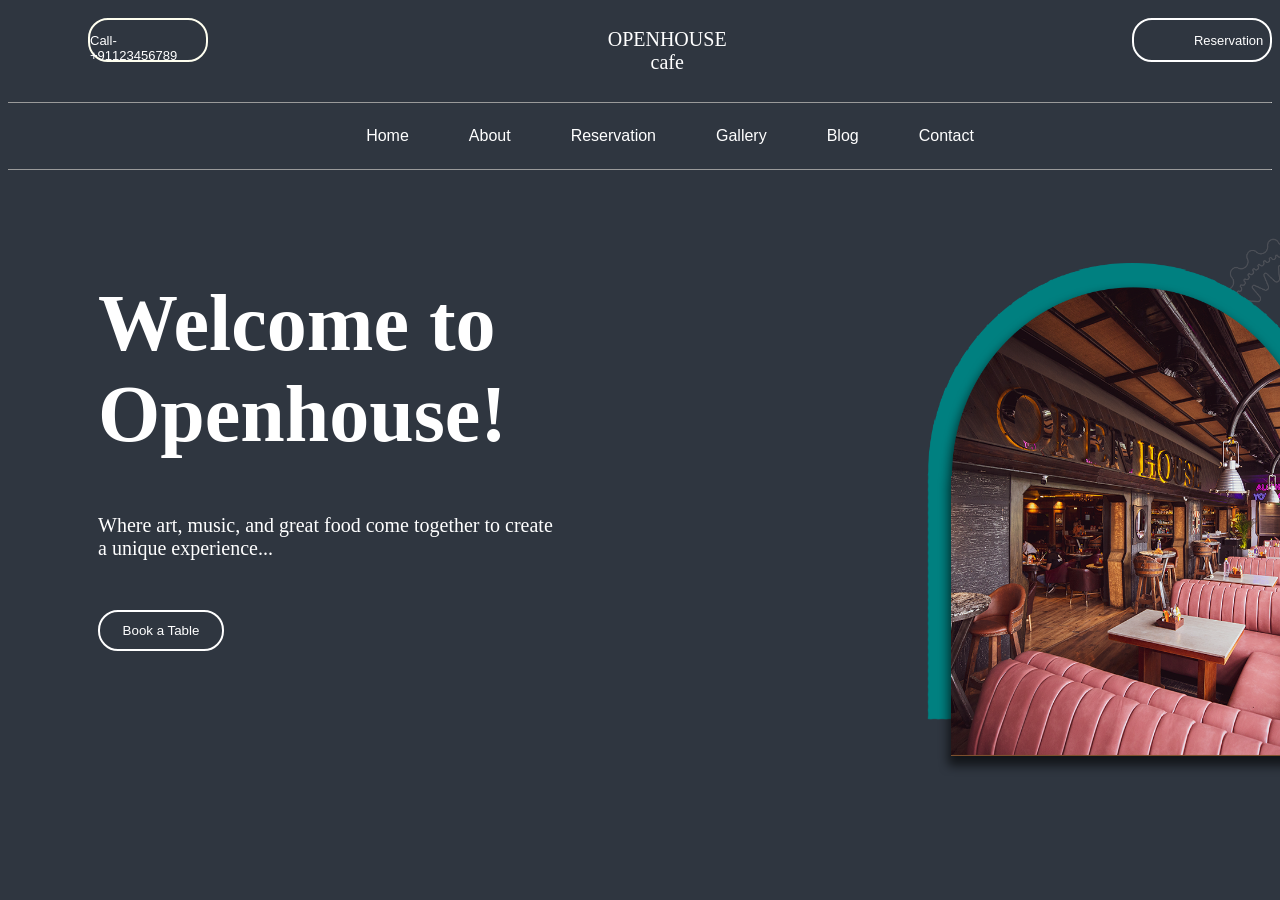
<file: index.html>
<html>

<head>
    <title>Open_House_Cafe</title>
    <link rel="Stylesheet" href="design.css">
</head>

<body>
    <div id="navig">
        <div id="call">
            <p>Call- +91123456789</p>
        </div>

        <div id="open">
            <p align="center">OPENHOUSE <br>cafe</p>
        </div>

        <div id="reserve">
            <p id="rese"><a href="res.html" target="_blank">Reservation</p>
        </div>
    </div>
    <hr size="small" style="color: aliceblue;">

    <div id="linetwo">
        <p id="home">
            <a href="index.html" target="_blank">Home</a>
            </p>
            <p id="abt">
                <a href="abt.html" target="_blank">About</a>
            </p>
            <p id="reservation">
                <a href="res.html" target="_blank">Reservation</a>
            </p>
            <p id="gal">
                <a href="gallery.html" target="_blank">Gallery</a></p>
            <p id="blog"> <a href="blo.html" target="_blank">Blog</a></p>
            <p id="con"><a href="cont.html" target="_blank">Contact</a></p>
        </div>




        <!--  -->
        <hr size="small">
        <div id="intro">
            <h1 id="mainbox">
                Welcome to
                <br>Openhouse!</h1>
            <p id="cont">Where art, music, and great food come together to create
                <br>a unique experience...</p>
        </div>

        <div id="banner">
            <img src="cafeimg/banner1.png" id="ban">
        </div>
        <div id="bat"><button id="butta"><a href="res.html">Book a Table</a></button>
        </div>
</body>

</html>
</file>
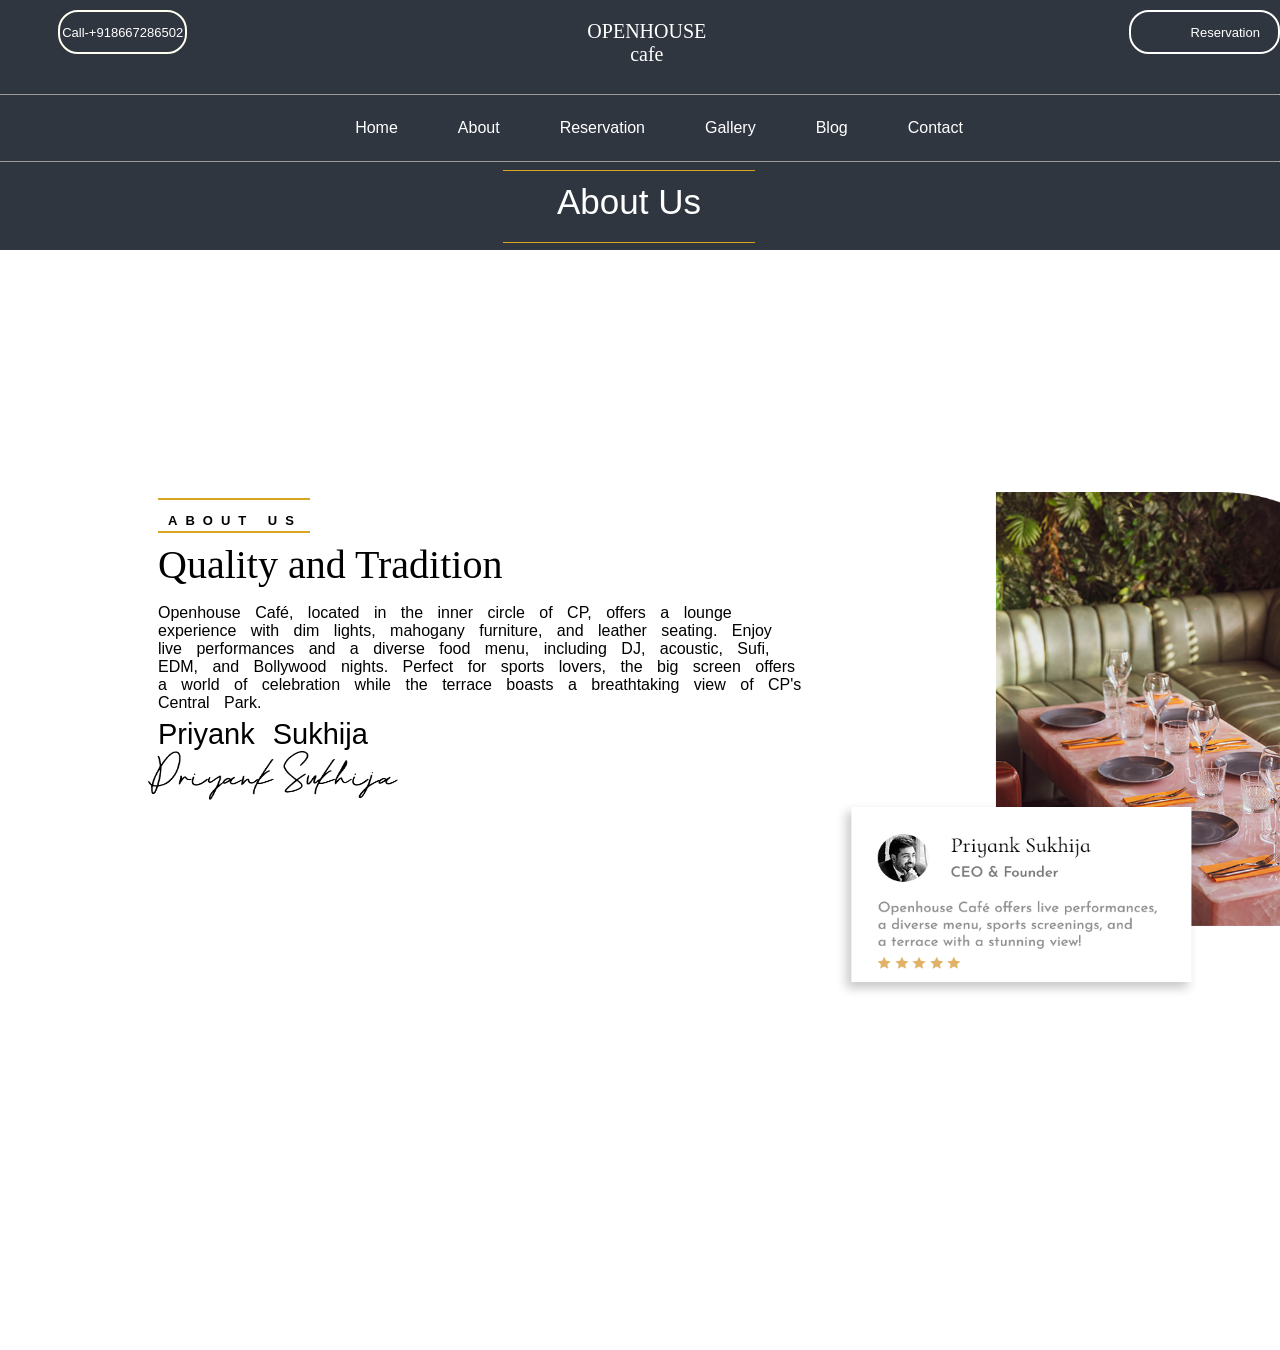
<file: abt.html>
<html>

<head>
    <title>About</title>
    <link rel="Stylesheet" href="design.css">
</head>

<body id="bodyabt">
    <div id="abth1">
        <p>
            <div id="navig1">
                <div id="call">
                    <p align="center">Call-+918667286502</p>
                </div>

                <div id="open">
                    <p align="center">OPENHOUSE <br>cafe</p>
                </div>

                <div id="reserve">
                    <p align="center">
                        <p id="rese"><a href="res.html" target="_blank">Reservation</p>
                </div>
            </div>
            <hr size="small" style="color: aliceblue;">

            <div id="linetwo">
                <p id="home">
                    <a href="index.html" target="_blank">Home</a>
                        </p>
                        <p id="abt">
                            <a href="abt.html" target="_blank">About</a>
                        </p>
                        <p id="reservation">
                            <a href="res.html">Reservation</a>
                        </p>
                        <p id="gal">
                            <a href="gallery.html" target="_blank">Gallery</a>
                        </p>
                        <p id="blog"> <a href="blo.html" target="_blank">Blog</a></p>
                        <p id="con"><a href="cont.html" target="_blank">Contact</a></p>
                </div>
                <hr size="small">
                <hr size="small" width="250px" color="goldenrod">
                <p id="abtml" align="center">About Us</p>
                <hr size="small" width="250px" id="abthr" color="goldenrod">
                </p>
            </div>
            <div id="abtmain">
                <div>
                    <hr width="150px;" align="left" id="abthr2" color="goldenrod">
                    <h3 id="sidel">ABOUT US
                    </h3>
                    <hr width="150px;" align="left" id="abthr2" color="goldenrod">
                </div>
                <label id="line1">Quality and Tradition</label>
                <div id="abtbc">
                    <p>Openhouse Café, located in the inner circle of CP, offers a lounge experience with dim lights, mahogany furniture, and leather seating. Enjoy live performances and a diverse food menu, including DJ, acoustic, Sufi, EDM, and Bollywood
                        nights. Perfect for sports lovers, the big screen offers a world of celebration while the terrace boasts a breathtaking view of CP's Central Park.</p>
                    <p id="nameabgt">Priyank Sukhija</p>
                    <div id="priy"><img src="cafeimg/Priyank.png" id="priya"> </div>

                </div>
                <div id="imagea"><img src="cafeimg/about-us (1).png" id="abtcafe">
                </div>

            </div>



</body>

</html>
</file>
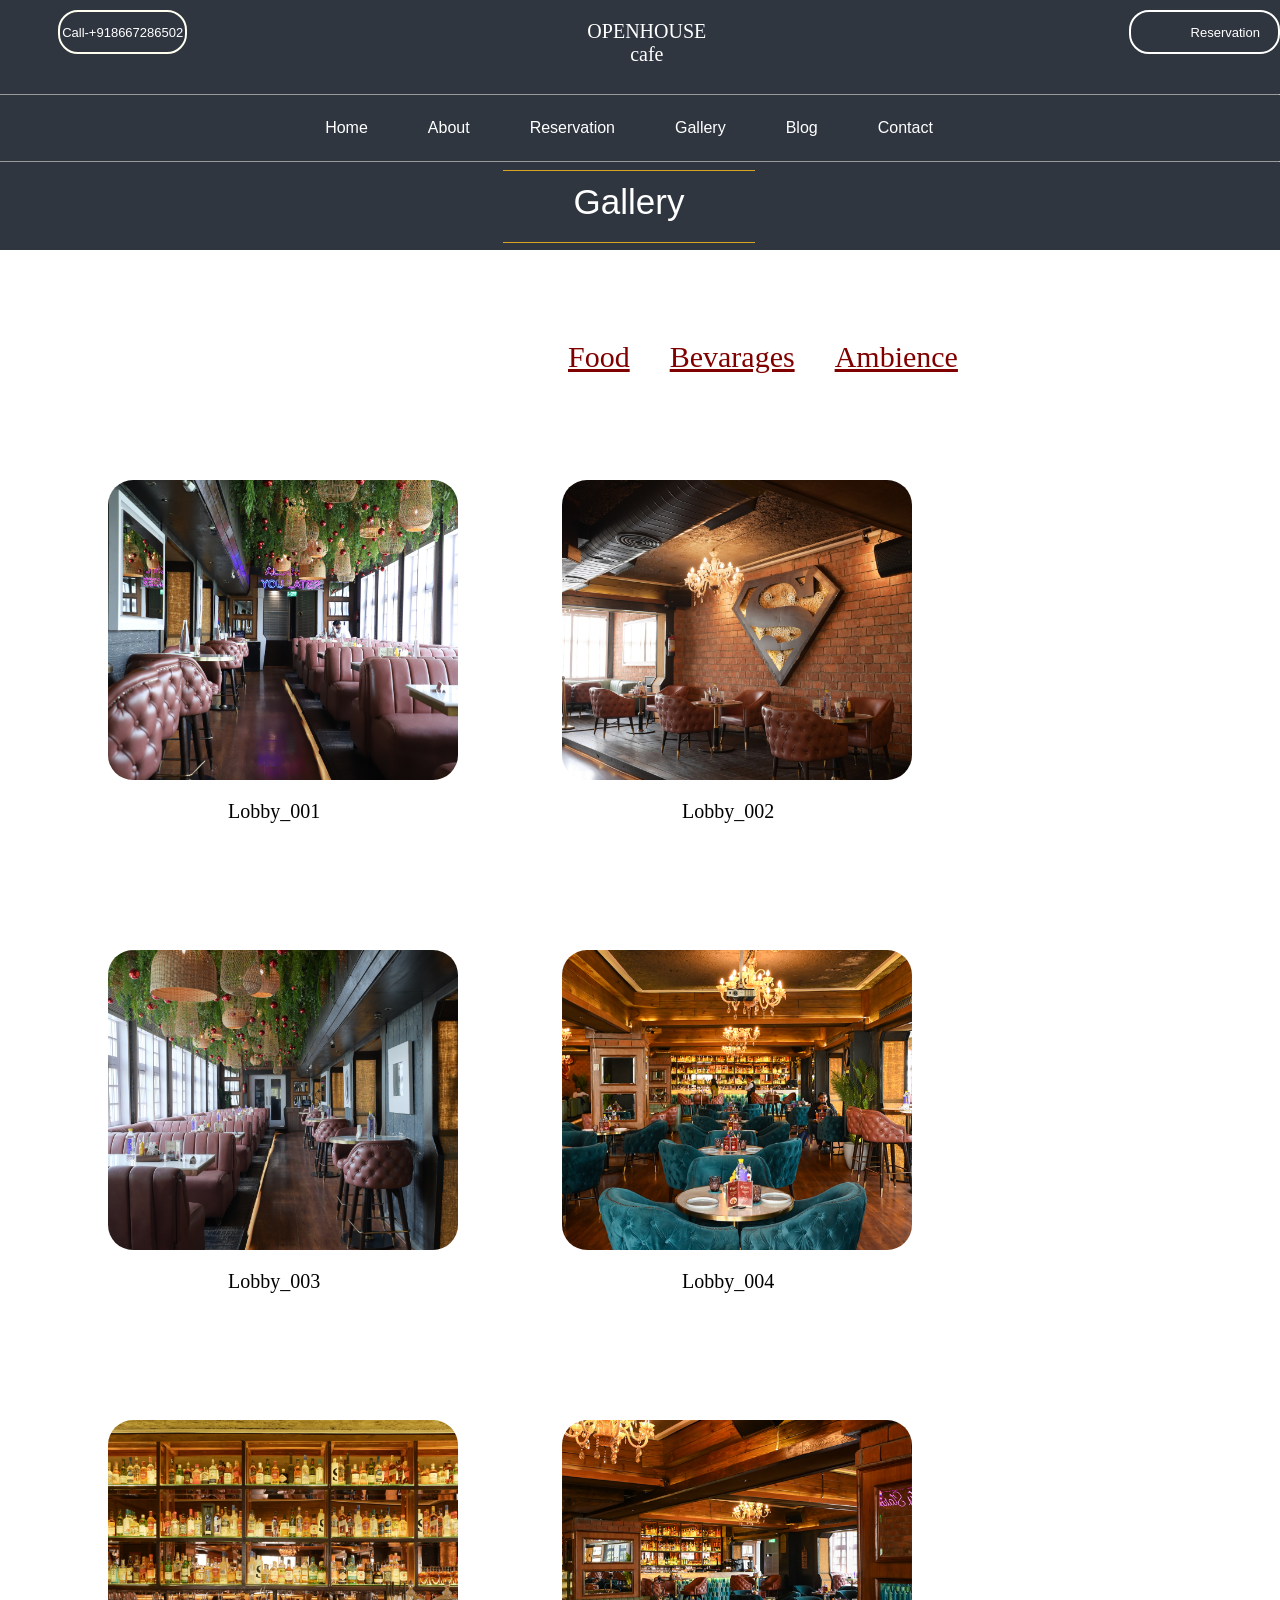
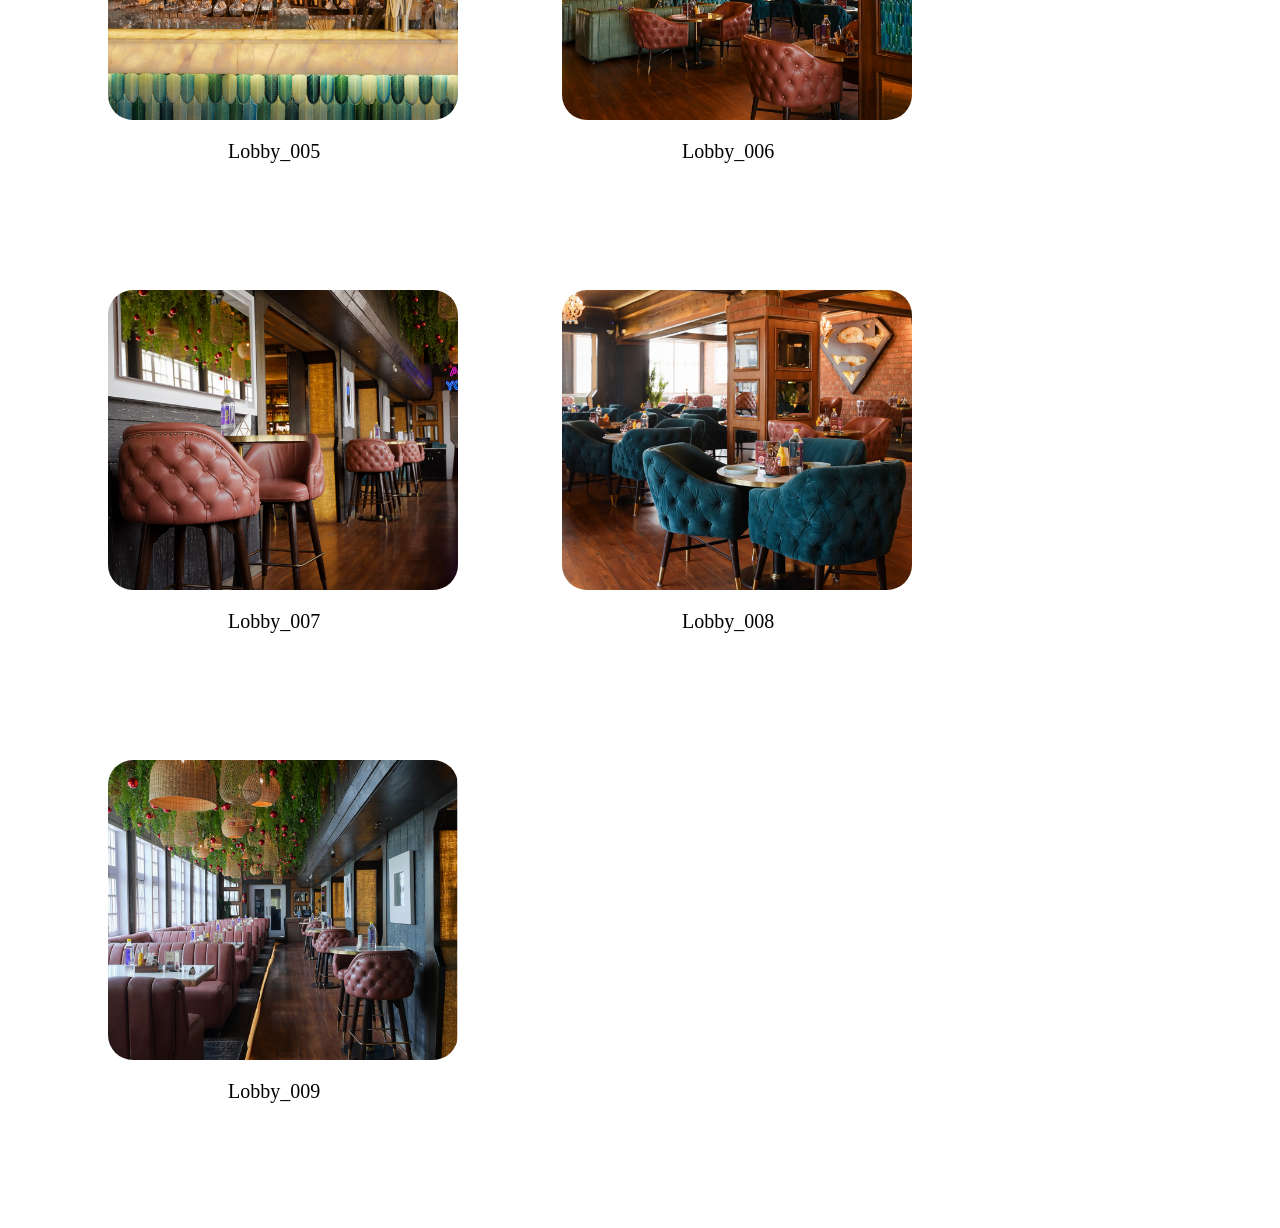
<file: ambin.html>
<html>

<head>
    <title>Ambience</title>
    <link rel="Stylesheet" href="design.css">
</head>

<body id="ambbody">
    <div id="ambth1">
        <p>
            <div id="navig1">
                <div id="call">
                    <p align="center">Call-+918667286502</p>
                </div>

                <div id="open">
                    <p align="center">OPENHOUSE <br>cafe</p>
                </div>

                <div id="reserve">
                    <p align="center" id="rese">
                        <a href="res.html" target="_blank">Reservation</a>
                    </p>
                </div>
            </div>
            <hr size="small">

            <div id="linetwo">
                <p id="home">
                    <a href="index.html" target="_blank">Home</a>
                </p>
                <p id="abt">
                    <a href="abt.html" target="_blank">About</a>
                </p>
                <p id="reservation">
                    <a href="res.html" target="_blank">Reservation</a></p>
                <p id="gal">
                    <a href="gallery.html" target="_blank">Gallery</a>
                </p>
                <p id="blog">
                    <a href="blo.html" target="_blank">Blog</a>
                </p>
                <p id="con"><a href="cont.html" target="_blank">Contact</a></p>
            </div>
            <hr size="small">
            <hr size="small" width="250px" color="goldenrod">
            <p id="abtml" align="center">Gallery</p>
            <hr size="small" width="250px" id="abthr" color="goldenrod">
        </p>
    </div>
    <div id="menucard" align="center">
        <p id="menug">
            <a href="gallery.html" target="_blank">Food</a>
        </p>
        <p id="menud">
            <a href="drink.html" target="_blank">Bevarages</a>
        </p>
        <p id="amb">
            <a href="ambin.html" target="_blank">Ambience</a>
        </p>
    </div>
    <div id="imagesoffood">
        <div id="s"><img src="cafeimg/ambiance-9.png" id="shrimp">
            <p id="lob">Lobby_001</p>
        </div>
        <div id="c">
            <img src="cafeimg/ambiance-8.png" id="chicken">
            <p id="lob">Lobby_002</p>
        </div>
        <div id="l"><img src="cafeimg/ambiance-7.png" id="lamb">
            <p id="lob">Lobby_003</p>
        </div>
        <div id="b"><img src="cafeimg/ambiance-6.png" id="bread">
            <p id="lob">Lobby_004</p>
        </div>
        <div id="spa"><img src="cafeimg/ambiance-5.png" id="spag">
            <p id="lob">Lobby_005</p>
        </div>
        <div id="she">
            <img src="cafeimg/ambiance-4.png" id="shek">
            <p id="lob">Lobby_006</p>
        </div>
        <div id="bur"><img src="cafeimg/ambiance-3.png" id="burger">
            <p id="lob">Lobby_007</p>
        </div>
        <div id="curd"><img src="cafeimg/ambiance-2.png" id=cur>
            <p id="lob">Lobby_008</p>
        </div>
        <div id="des"><img src="cafeimg/ambiance-1.png" id="dessert">
            <p id="lob">Lobby_009</p>
        </div>
    </div>
</body>

</html>
</file>
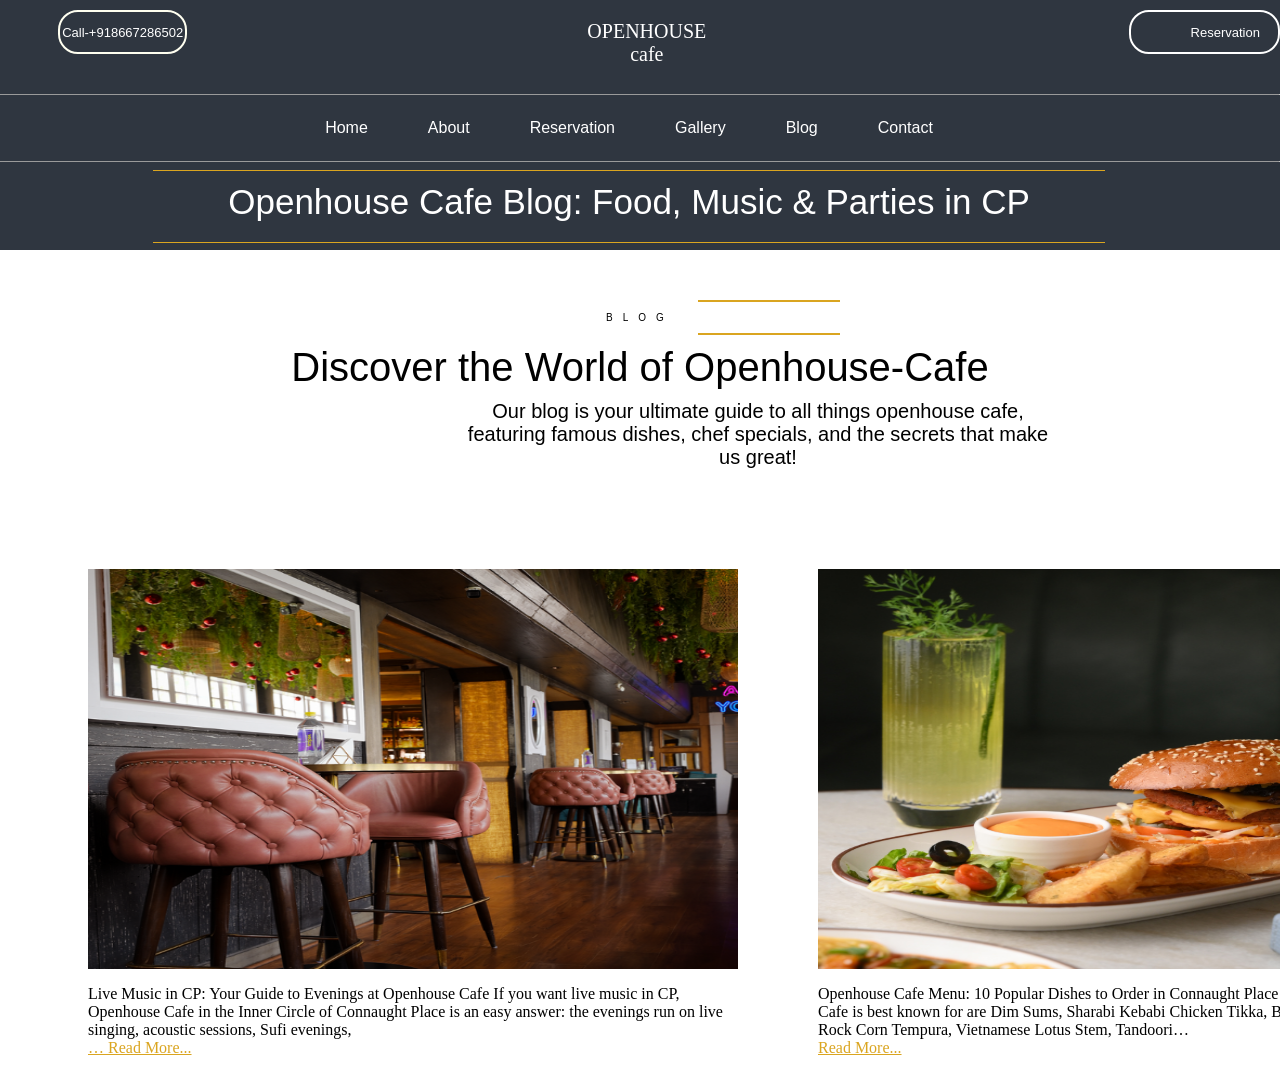
<file: blo.html>
<html>

<head>
    <title>Blog</title>
    <link rel="Stylesheet" href="design.css">
</head>

<body id="bodyblo">
    <div id="bloh1">
        <p>
            <div id="navig1">
                <div id="call">
                    <p align="center">Call-+918667286502</p>
                </div>

                <div id="open">
                    <p align="center">OPENHOUSE <br>cafe</p>
                </div>

                <div id="reserve">
                    <p align="center" id="rese">
                        <a href="res.html" target="_blank">Reservation</a>
                    </p>
                </div>
            </div>
            <hr size="small">

            <div id="linetwo">
                <p id="home">
                    <a href="index.html" target="_blank">Home</a>
                </p>
                <p id="abt">
                    <a href="abt.html" target="_blank">About</a>
                </p>
                <p id="reservation">
                    <a href="res.html">Reservation</a></p>
                <p id="gal">
                    <a href="gallery.html">Gallery</a>
                </p>
                <p id="blog"> <a href="blo.html" target="_blank">Blog</a></p>
                <p id="con">
                    <a href="cont.html" target="_blank">Contact</a>
                </p>
            </div>
            <hr size="small">
            <hr size="small" width="950px" color="goldenrod">
            <p id="abtml" align="center">Openhouse Cafe Blog: Food, Music & Parties in CP</p>
            <hr size="small" width="950px" id="abthr" color="goldenrod">
        </p>
    </div>

    <div id="btah">
        <hr width="140px;" align="left" id="abthr2" color="goldenrod" style="margin-left: 690px;">
        <p id="bh6" align="center">BLOG</p>
        <hr width="140px;" align="left" id="abthr2" color="goldenrod" style="margin-left: 690px;">
        <p id="conb" align="center">Discover the World of Openhouse-Cafe</p>
        <p id="con2" align="center">Our blog is your ultimate guide to all things openhouse cafe, featuring famous dishes, chef specials, and the secrets that make us great!</p>
    </div>
    <div id="blcn">
        <div id="blogimg">
            <img src="cafeimg/ambiance-3 (1).png" id="bimg1">
            <p>Live Music in CP: Your Guide to Evenings at Openhouse Cafe If you want live music in CP, Openhouse Cafe in the Inner Circle of Connaught Place is an easy answer: the evenings run on live singing, acoustic sessions, Sufi evenings,
                <br>
                <u style="color: goldenrod;">… Read More...</u></p>
        </div>

        <div id="blogimg">
            <img src="cafeimg/food-3.png" id="bimg1">
            <p>Openhouse Cafe Menu: 10 Popular Dishes to Order in Connaught Place The ten dishes Openhouse Cafe is best known for are Dim Sums, Sharabi Kebabi Chicken Tikka, Big Butter Chicken Jackets, Rock Corn Tempura, Vietnamese Lotus Stem, Tandoori…
                <br><u style="color: goldenrod;">Read More...</u> </p>
        </div>
    </div>
</body>

</html>
</file>
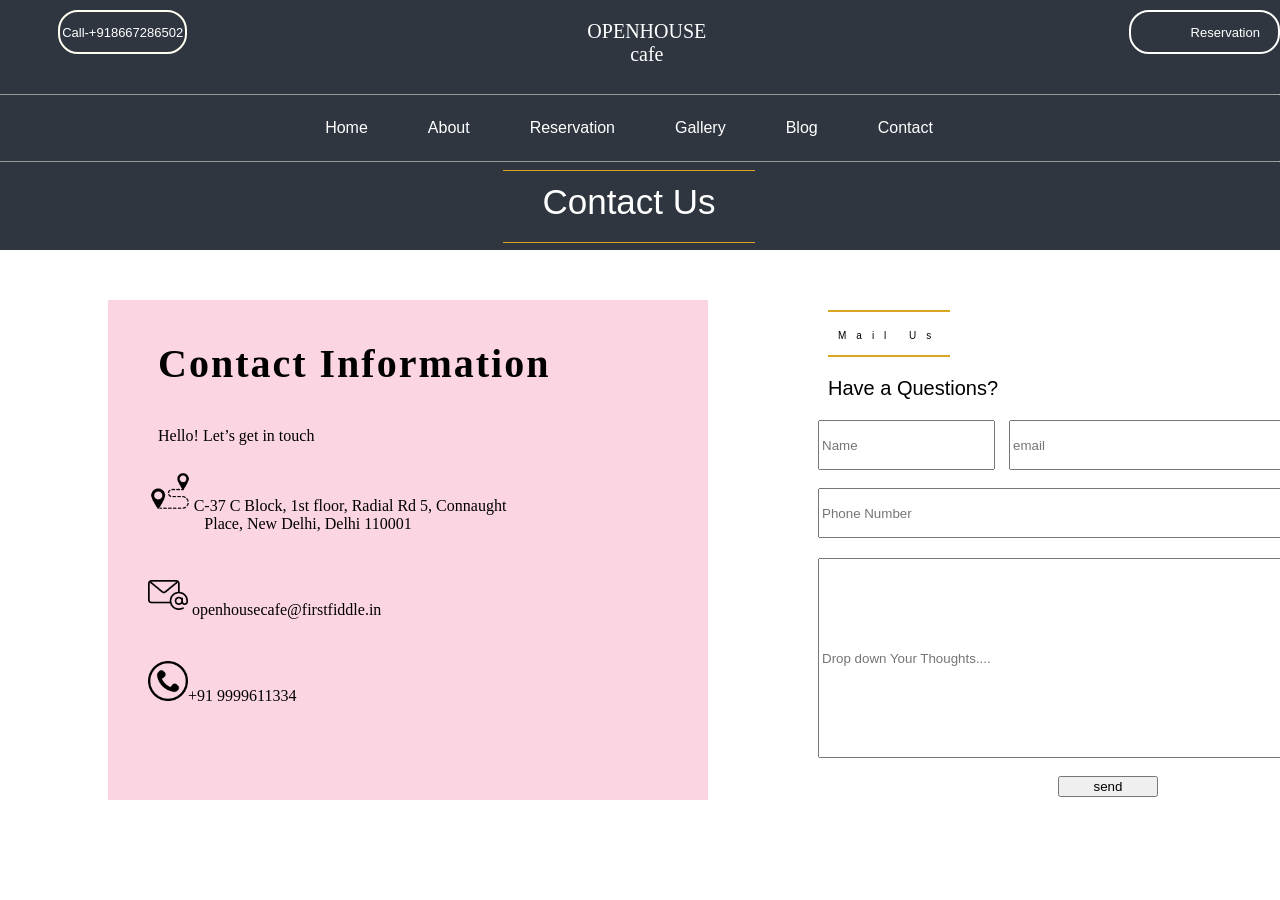
<file: cont.html>
<html>

<head>
    <title>CONTACT</title>
    <link rel="Stylesheet" href="design.css">
</head>

<body id="conbody">
    <div id="conh1">
        <p>
            <div id="navig1">
                <div id="call">
                    <p align="center">Call-+918667286502</p>
                </div>

                <div id="open">
                    <p align="center">OPENHOUSE <br>cafe</p>
                </div>

                <div id="reserve">
                    <p align="center" id="rese">
                        <a href="res.html" target="_blank">Reservation</a>
                    </p>
                </div>
            </div>
            <hr size="small">

            <div id="linetwo">
                <p id="home">
                    <a href="index.html" target="_blank">Home</a>
                </p>
                <p id="abt">
                    <a href="abt.html" target="_blank">About</a>
                </p>
                <p id="reservation">
                    <a href="res.html" target="_blank">Reservation</a>
                </p>
                <p id="gal">
                    <a href="gallery.html" target="_blank">Gallery</a>
                </p>
                <p id="blog"> <a href="blo.html" target="_blank">Blog</a></p>
                <p id="con">
                    <a href="cont.html" target="_blank">Contact</a>
                </p>
            </div>
            <hr size="small">
            <hr size="small" width="250px" color="goldenrod">
            <p id="abtml" align="center">Contact Us</p>
            <hr size="small" width="250px" id="abthr" color="goldenrod">
        </p>
    </div>
    <div id="cons">
        <div id="conframe1">
            <h3 id="conl1">Contact Information</h3>

            <label id="sublinec">
            Hello! Let’s get in touch
         </label>
            <div id="address">
                <p align="center"><img src="cafeimg/route.png" id="location"> C-37 C Block, 1st floor, Radial Rd 5, Connaught Place, New Delhi, Delhi 110001 </p>
            </div>
            <div id="address">
                <p><img src="cafeimg/email.png" id="location"> openhousecafe@firstfiddle.in</p>
            </div>
            <div id="address">
                <p><img src="cafeimg/phone.png" id="location">+91 9999611334
                </p>
            </div>
        </div>


        <div id="conframe2">

            <hr width="120px;" align="left" id="cbthr2" color="goldenrod">
            <p id="ch6">Mail Us</p>
            <hr width="120px;" align="left" id="cbthr2" color="goldenrod">
            <p id="conline2">Have a Questions?</p>
            <form action="cont.html">

                <input type="text" placeholder="Name" maxlength="10" name="user" id="name">
                <input type="email" placeholder="email" name="mail" id="mail">
                <br><br>
                <input type="number" placeholder="Phone Number" maxlength="10" name="phnumber" id="mobileno">
                <input type="text" placeholder="Drop down Your Thoughts...." name="message" id="mess">
                <br><br>
                <input type="submit" value="send" id="send"></form>

        </div>

    </div>
</body>

</html>
</file>
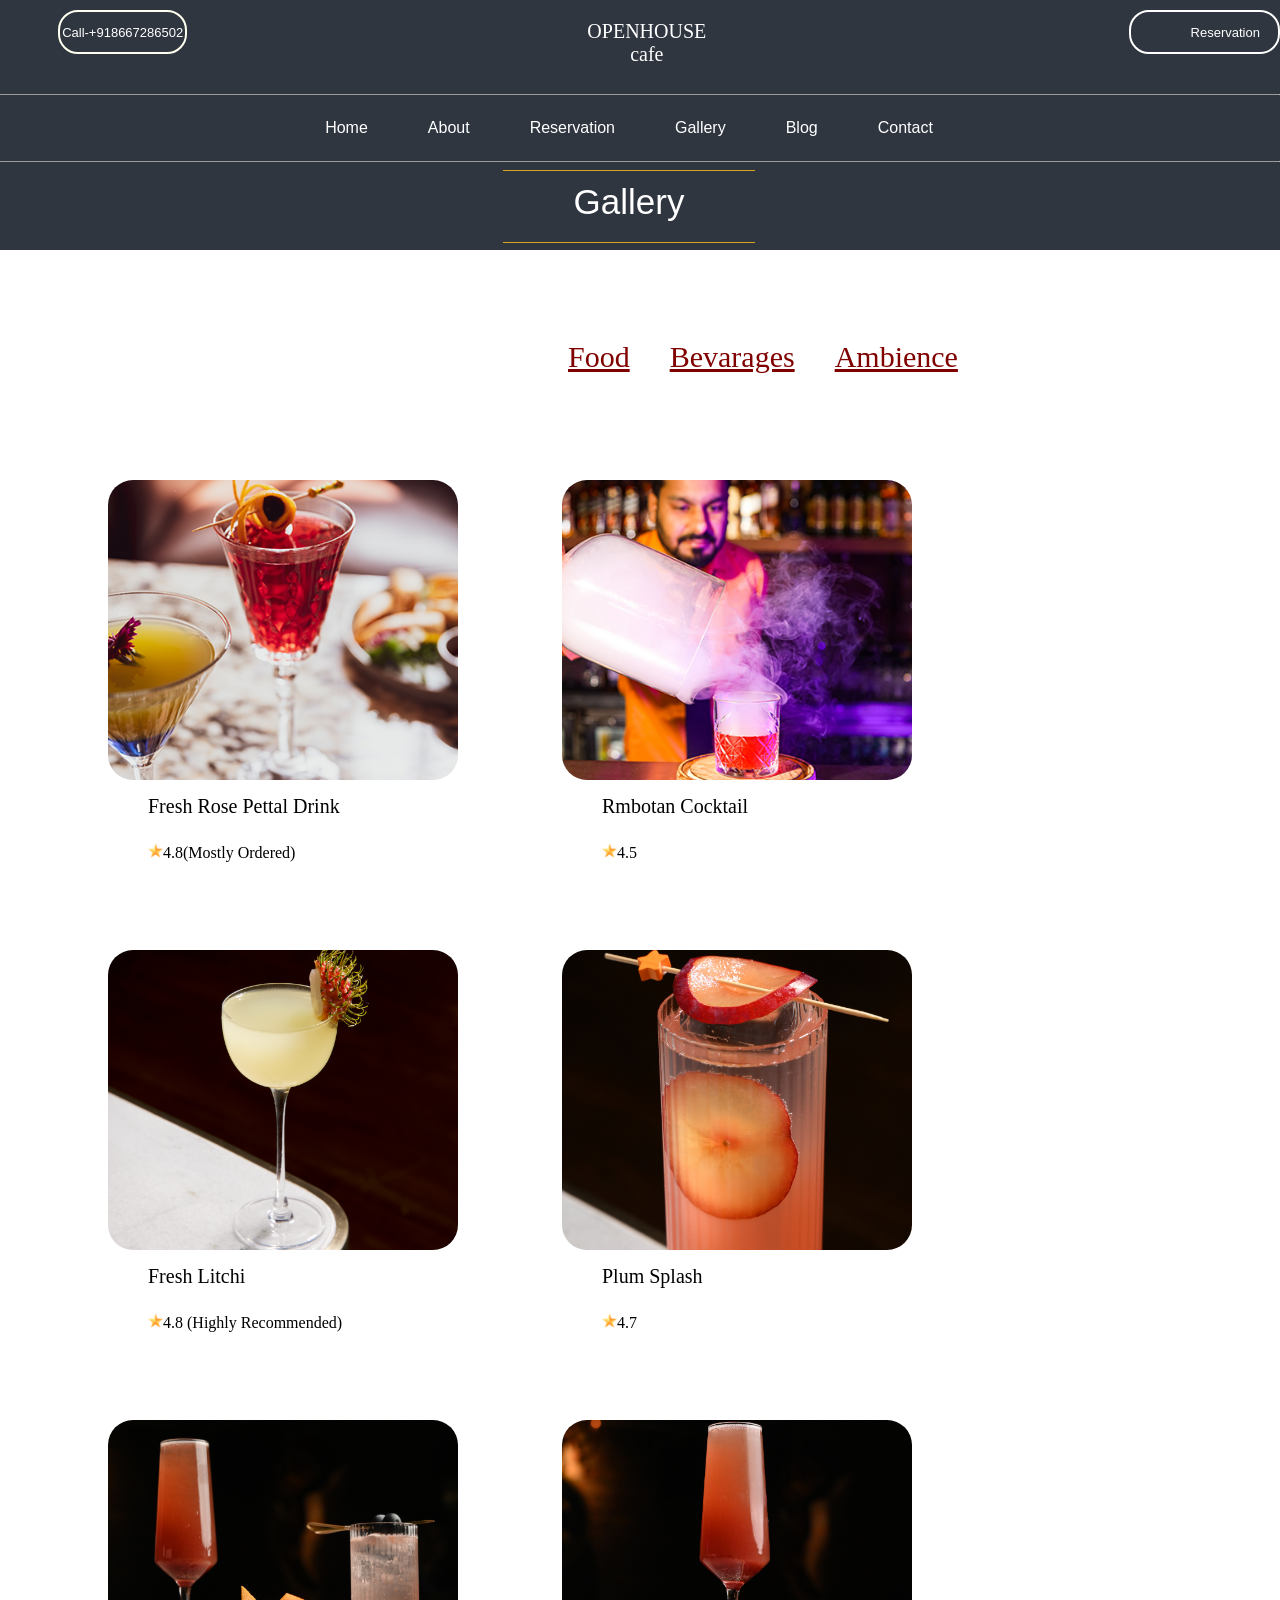
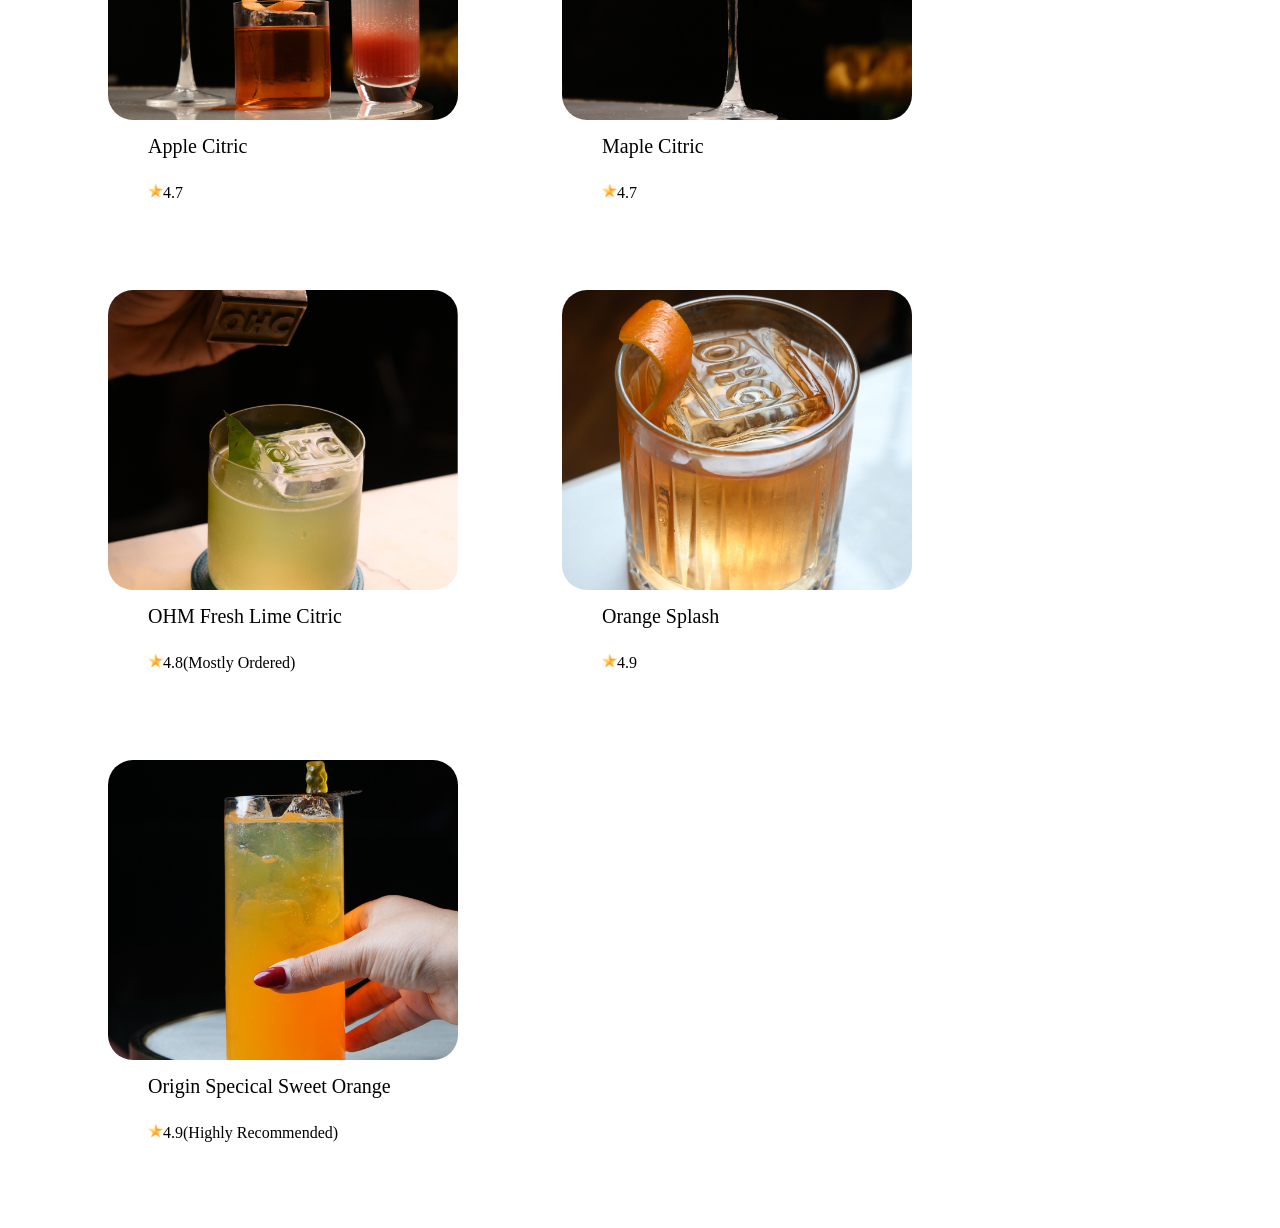
<file: drink.html>
<html>

<head>
    <title>Drink</title>
    <link rel="Stylesheet" href="design.css">

</head>

<body id="drinkbody">
    <div id="drinkth1">
        <p>
            <div id="navig1">
                <div id="call">
                    <p align="center">Call-+918667286502</p>
                </div>

                <div id="open">
                    <p align="center">OPENHOUSE <br>cafe</p>
                </div>

                <div id="reserve">
                    <p align="center" id="rese">
                        <a href="res.html">Reservation</a>
                    </p>
                </div>
            </div>
            <hr size="small">

            <div id="linetwo">
                <p id="home">
                    <a href="index.html" target="_blank">Home</a>
                </p>
                <p id="abt">
                    <a href="abt.html" target="_blank">About</a>
                </p>
                <p id="reservation">
                    <a href="res.html">Reservation</a></p>
                <p id="gal">
                    <a href="gallery.html">Gallery</a>
                </p>
                <p id="blog">
                    <a href="blo.html" target="_blank">Blog</a>
                </p>
                <p id="con"><a href="cont.html" target="_blank">Contact</a></p>
            </div>
            <hr size="small">
            <hr size="small" width="250px" color="goldenrod">
            <p id="abtml" align="center">Gallery</p>
            <hr size="small" width="250px" id="abthr" color="goldenrod">
        </p>
    </div>
    <div id="menucard" align="center">
        <p id="menug">
            <a href="gallery.html" target="_blank">Food</a>
        </p>
        <p id="menud">
            <a href="drink.html" target="_blank">Bevarages</a>
        </p>
        <p id="amb"> <a href="ambin.html" target="_blank">Ambience</a></p>
    </div>
    <div id="imagesoffood">
        <div id="s"><img src="cafeimg/drink-9.jpg" id="shrimp">
            <p id="prc">Fresh Rose Pettal Drink</p>
            <span><img src="cafeimg/star.png" id="stars">4.8(Mostly Ordered)</span> </div>
        <div id="c">
            <img src="cafeimg/drink-8.jpg" id="chicken">
            <p id="prc">Rmbotan Cocktail</p>
            <span><img src="cafeimg/star.png" id="stars">4.5</span></div>
        <div id="l"><img src="cafeimg/drinks-7.png" id="lamb">
            <p id="prc">Fresh Litchi</p>
            <span><img src="cafeimg/star.png" id="stars">4.8
            (Highly Recommended)</span> </div>
        <div id="b"><img src="cafeimg/drinks-6.png" id="bread">
            <p id="prc">Plum Splash</p>
            <span><img src="cafeimg/star.png" id="stars">4.7</span></div>
        <div id="spa"><img src="cafeimg/drinks-5.png" id="spag">
            <p id="prc">Apple Citric</p>
            <span><img src="cafeimg/star.png" id="stars">4.7</span></div>
        <div id="she">
            <img src="cafeimg/drinks-4.png" id="shek">
            <p id="prc">Maple Citric</p>
            <span><img src="cafeimg/star.png" id="stars">4.7</span> </div>
        <div id="bur"><img src="cafeimg/drinks-3.png" id="burger">
            <p id="prc">OHM Fresh Lime Citric</p>
            <span><img src="cafeimg/star.png" id="stars">4.8(Mostly Ordered)</span></div>
        <div id="curd"><img src="cafeimg/drinks-2.png" id=cur>
            <p id="prc">Orange Splash </p>
            <span><img src="cafeimg/star.png" id="stars">4.9</span></div>
        <div id="des"><img src="cafeimg/drinks-1.png" id="dessert">
            <p id="prc">Origin Specical Sweet Orange</p>
            <span><img src="cafeimg/star.png" id="stars">4.9(Highly Recommended)</span></div>
    </div>
</body>

</html>
</file>
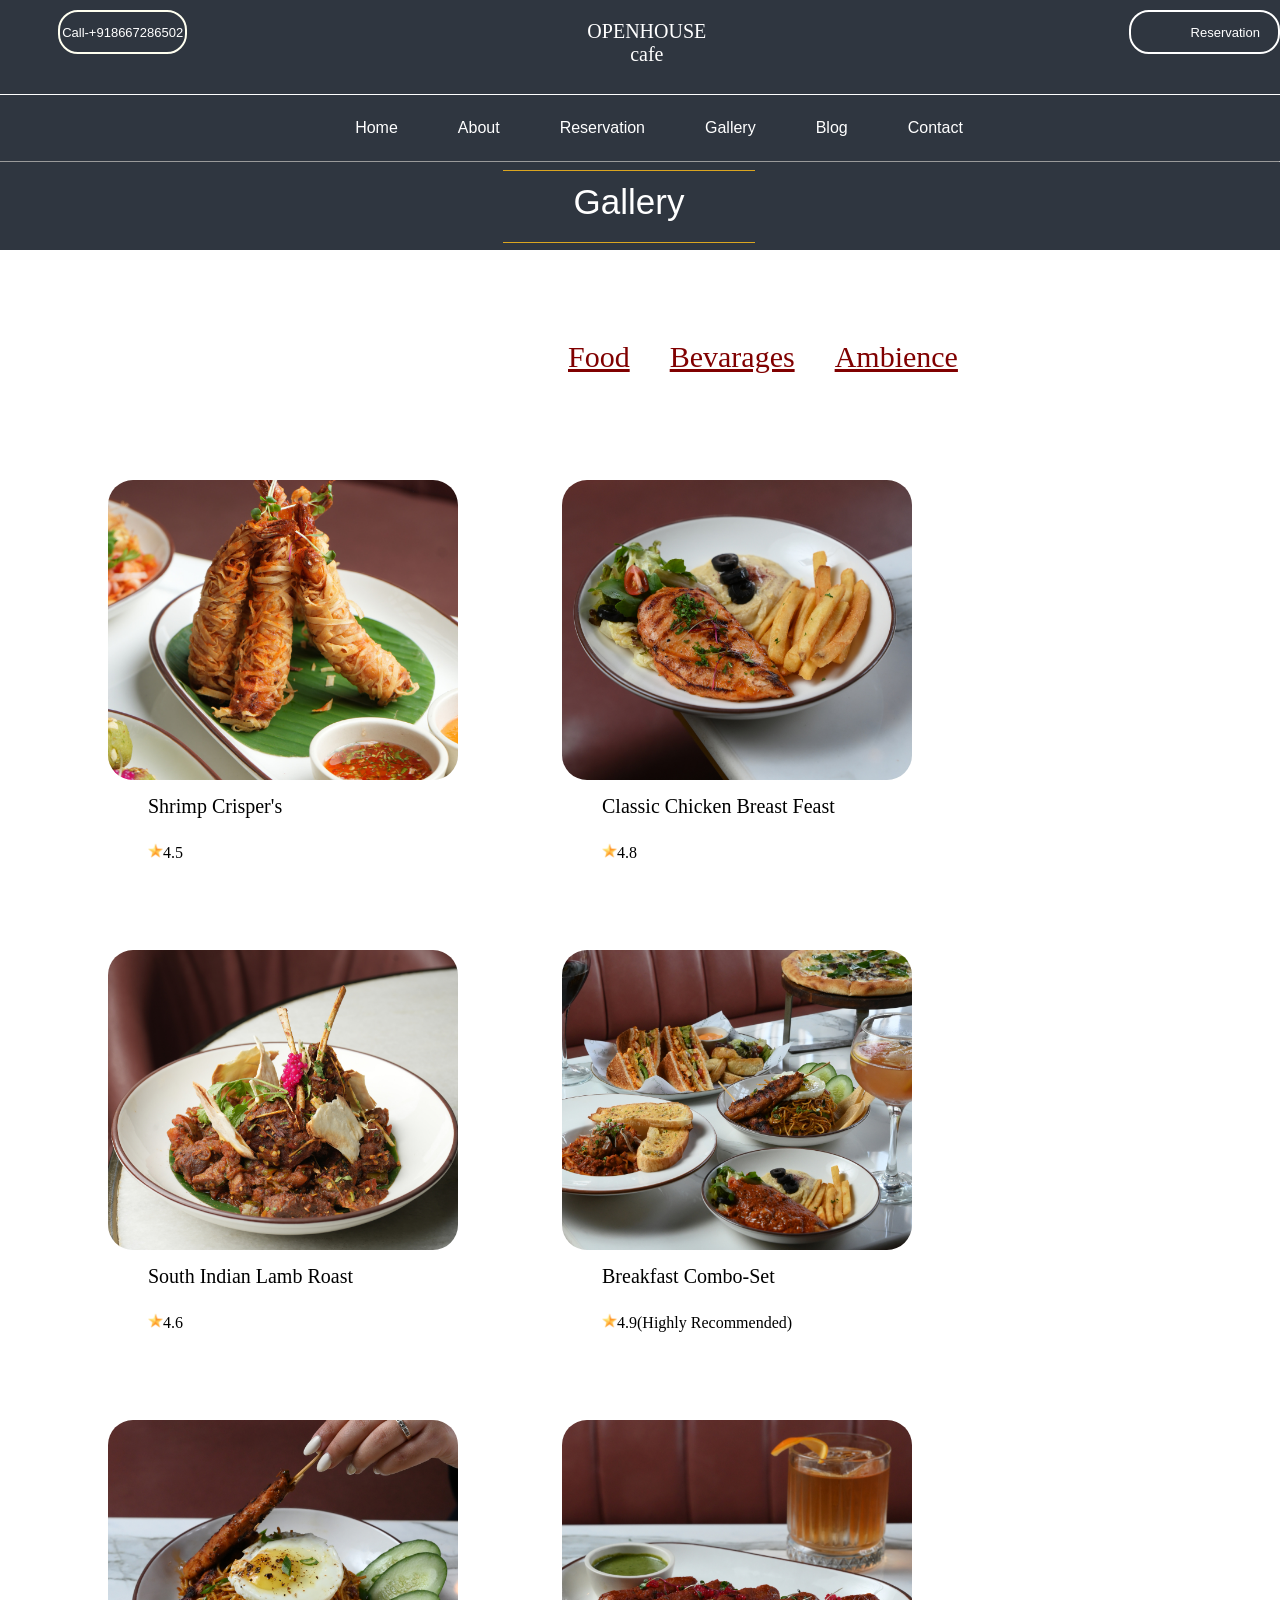
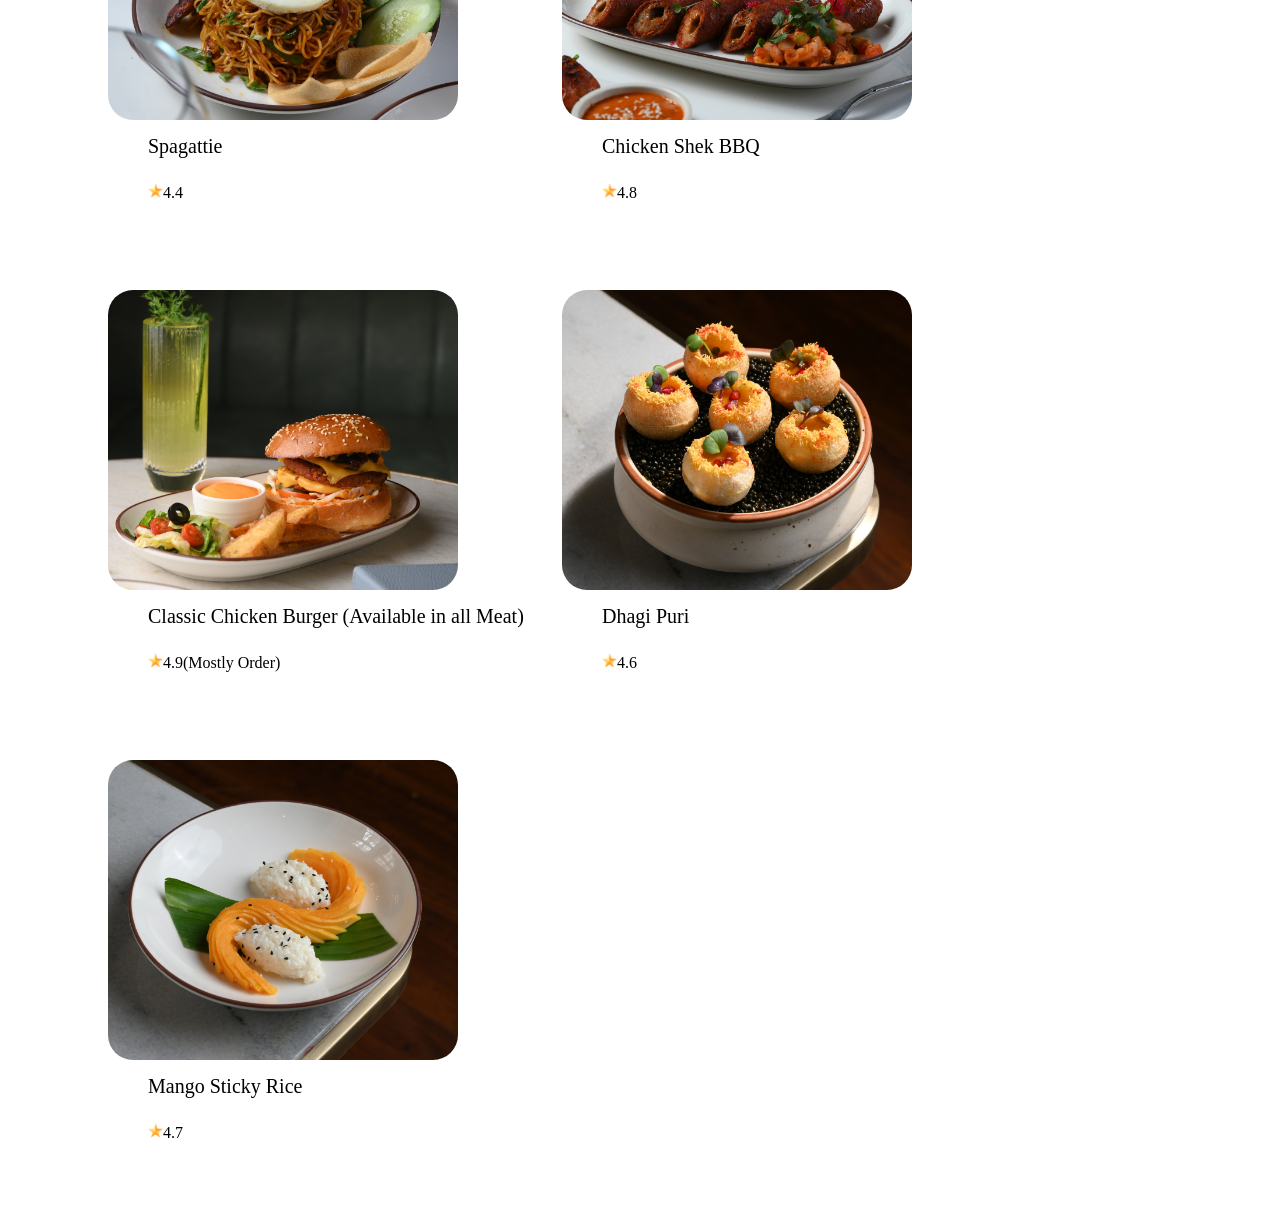
<file: gallery.html>
<html>

<head>
    <title>Gallery</title>
    <link rel="Stylesheet" href="design.css">
</head>

<body id="bodygal">
    <div id="galth1">
        <p>
            <div id="navig1">
                <div id="call">
                    <p align="center">Call-+918667286502</p>
                </div>

                <div id="open">
                    <p align="center">OPENHOUSE <br>cafe</p>
                </div>

                <div id="reserve">
                    <p align="center">
                        <p id="rese"><a href="res.html" target="_blank">Reservation</p>
                </div>
            </div>
            <hr size="small" color="white">

            <div id="linetwo">
                <p id="home">
                    <a href="index.html" target="_blank">Home</a>
                        </p>
                        <p id="abt">
                            <a href="abt.html" target="_blank">About</a>
                        </p>
                        <p id="reservation">
                            <a href="res.html">Reservation</a>
                        </p>
                        <p id="gal">
                            <a href="gallery.html" target="_blank">Gallery</a>
                        </p>
                        <p id="blog">
                            <a href="blo.html" target="_blank">Blog</a>
                        </p>
                        <p id="con"><a href="cont.html" target="_blank">Contact</a></p>
                </div>
                <hr size="small">
                <hr size="small" width="250px" color="goldenrod">
                <p id="abtml" align="center">Gallery</p>
                <hr size="small" width="250px" id="abthr" color="goldenrod">
                </p>
            </div>

            <!--  -->
            <div id="menucard" align="center">
                <p id="menug">
                    <a href="gallery.html" target="_blank">Food</a>
                </p>
                <p id="menud">
                    <a href="drink.html" target="_blank">Bevarages</a>
                </p>
                <p id="amb"> <a href="ambin.html" target="_blank">Ambience</a></p>
            </div>
            <!--  -->
            <div id="fodm">
                <div id="imagesoffood">
                    <div id="s"><img src="cafeimg/Shrimp.png" id="shrimp">
                        <p id="prc">Shrimp Crisper's</p>
                        <span><img src="cafeimg/star.png" id="stars">4.5</span>

                    </div>
                    <div id="c"><img src="cafeimg/chicken_breast.png" id="chicken">
                        <p id="prc">Classic Chicken Breast Feast</p>
                        <span><img src="cafeimg/star.png" id="stars">4.8</span> </div>
                    <div id="l"><img src="cafeimg/lamb.png" id="lamb">
                        <p id="prc">South Indian Lamb Roast</p>
                        <span><img src="cafeimg/star.png" id="stars">4.6</span> </div>
                    <div id="b"><img src="cafeimg/bread.png" id="bread">
                        <p id="prc">Breakfast Combo-Set</p>
                        <span><img src="cafeimg/star.png" id="stars">4.9(Highly Recommended)</span> </div>
                    <div id="spa"><img src="cafeimg/spagattei.png" id="spag">
                        <p id="prc">Spagattie</p>
                        <span><img src="cafeimg/star.png" id="stars">4.4</span></div>
                    <div id="she"> <img src="cafeimg/shek.png" id="shek">
                        <p id="prc">Chicken Shek BBQ</p>
                        <span><img src="cafeimg/star.png" id="stars">4.8</span> </div>
                    <div id="bur"><img src="cafeimg/burger.png" id="burger">
                        <p id="prc">Classic Chicken Burger (Available in all Meat)</p>
                        <span><img src="cafeimg/star.png" id="stars">4.9(Mostly Order)</span> </div>
                    <div id="curd"><img src="cafeimg/curdpuri.png" id=cur>
                        <p id="prc">Dhagi Puri</p>
                        <span><img src="cafeimg/star.png" id="stars">4.6</span></div>
                    <div id="des"><img src="cafeimg/dessert.png" id="dessert">
                        <p id="prc">Mango Sticky Rice</p>
                        <span><img src="cafeimg/star.png" id="stars">4.7</span> </div>
                </div>
            </div>




</body>

</html>
</file>
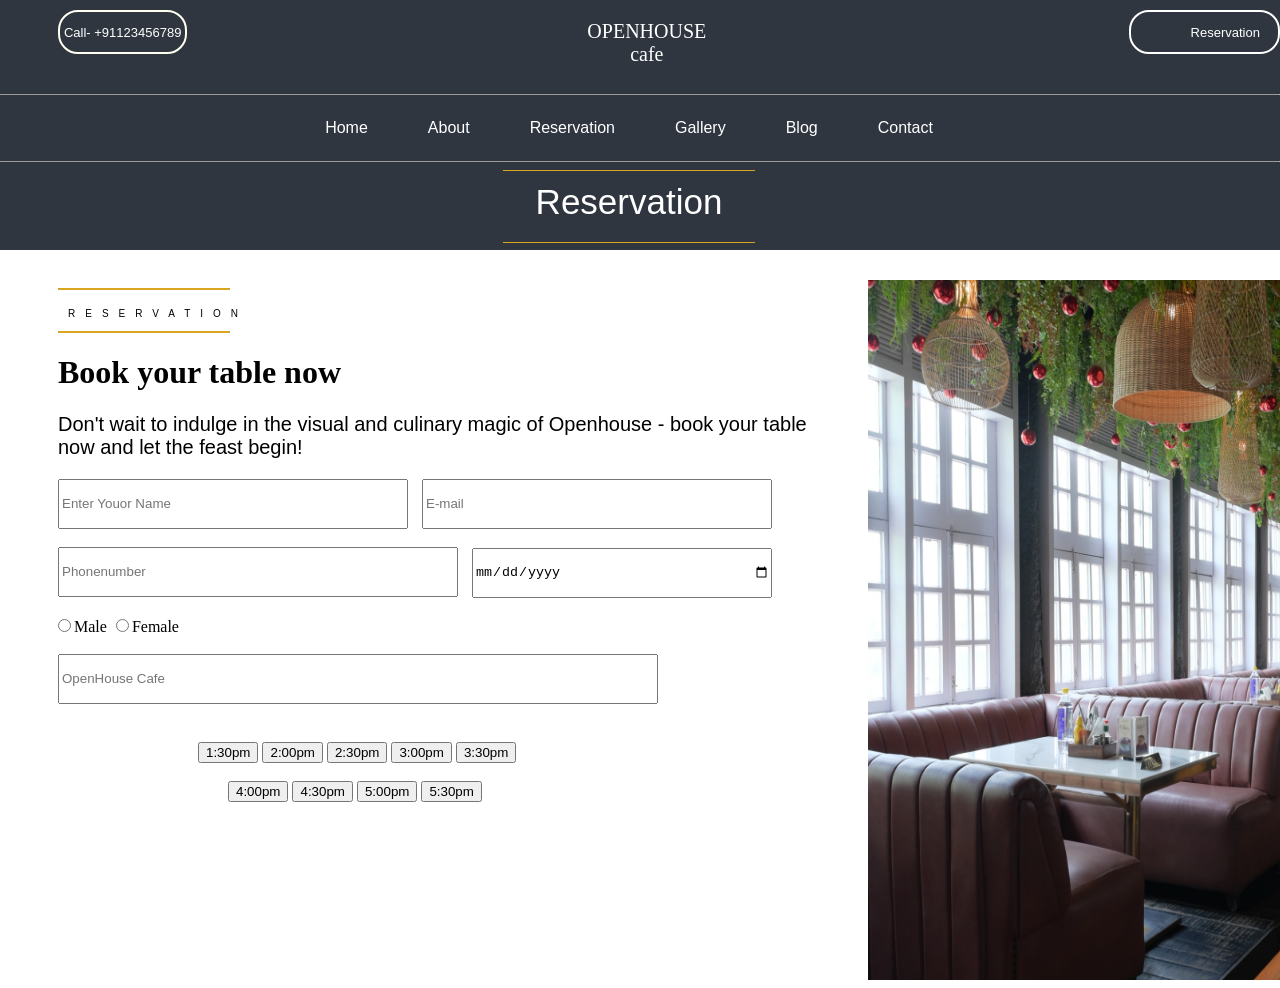
<file: res.html>
<html>

<head>
    <title>Reservation</title>
    <link rel="Stylesheet" href="design.css">
</head>

<body id="bodyres">
    <div id="resth1">
        <p>
            <div id="navig1">
                <div id="call">
                    <p>Call- +91123456789</p>
                </div>

                <div id="open">
                    <p align="center">OPENHOUSE <br>cafe</p>
                </div>

                <div id="reserve">
                    <p id="rese">
                        <a href="res.html" target="_blank">
                        Reservation</a></p>
                </div>
            </div>

            <hr size="small" style="color: aliceblue;">
            <div id="linetwo">
                <p id="home">
                    <a href="index.html" target="_blank">Home</a>
                </p>
                <p id="abt">
                    <a href="abt.html" target="_blank">About</a>
                </p>
                <p id="reservation"><a href="res.html" target="_blank">Reservation</a></p>
                <p id="gal">
                    <a href="gallery.html">Gallery</a>
                </p>
                <p id="blog"> <a href="blo.html" target="_blank">Blog</a></p>
                <p id="con"><a href="cont.html" target="_blank">Contact</a></p>
            </div>
            <hr size="small">
            <hr size="small" width="250px" color="goldenrod">
            <p id="abtml" align="center">Reservation</p>
            <hr size="small" width="250px" id="abthr" color="goldenrod">
        </p>
    </div>

    <!--  -->
    <div id="ver">

        <hr color="goldenrod" id="headliner">
        <p id="rh6">RESERVATION</p>
        <hr color="goldenrod" id="headliner">
        <h1 style="margin-left: 20px;">Book your table now
        </h1>
        <p style="margin-left: 20px;" id="conr">Don't wait to indulge in the visual and culinary magic of Openhouse - book your table now and let the feast begin!</p>
        <div id="for">
            <form>

                <input type="text" placeholder="Enter Youor Name" name="name" id="rname">
                <input type="email" placeholder="E-mail" name="mail" id="rmail">
                <br><br>
                <input type="number" placeholder="Phonenumber" name="number" id="rno">
                <input type="date" name="date" id="rdob">
                <br><br>
                <input type="radio" value="male" name="gender" id="rmale">Male
                <input type="radio" value="Female" name="gender" id="rfemale">Female
                <br><br><input type="text" placeholder="OpenHouse Cafe" name="location" id="rohc">
                <br><br>
                <p id="timings">
                    <button type="number" style="margin-left: 160px;">1:30pm</button>
                    <button type="number">2:00pm</button>
                    <button type="number">2:30pm</button>
                    <button type="number">3:00pm</button>
                    <button type="number">3:30pm</button>
                    <br><br>
                    <button type="number" style="margin-left: 190px;">4:00pm</button>
                    <button type="number">4:30pm</button>
                    <button type="number">5:00pm</button>
                    <button type="number">5:30pm</button>
                </p>
            </form>
        </div>
    </div>
    <div id="resimg">
        <img src="cafeimg/reservation.png" id="verimg"> </div>
</body>

</html>
</file>
<file: design.css>
/*INDEX / HOME*/

body {
    background-color: #2f3640;
}

#navig {
    margin: 0px;
    display: flex;
}

#navig:hover {
    align-items: gap;
}

#call {
    color: white;
    font-family: Verdana, Geneva, Tahoma, sans-serif;
    margin-left: 80px;
    font-size: 13px;
    display: flex;
    border: solid 2px ivory;
    width: 170px;
    border-radius: 20px;
    height: 40px;
    justify-content: center;
    margin-top: 10;
}

#call:hover {
    transform: scale(1.2);
    background-color: goldenrod;
    transform: rotate(180 deg);
}

#open {
    display: flex;
    color: white;
    font-family: Ink Free;
    font-size: 20px;
    margin-left: 400px;
    width: 300px;
    animation-name: test1;
    animation-iteration-count: 1;
    animation-duration: 5s;
}

@keyframes test1 {
    from {
        transform: rotate(0deg);
        transform: scale(0);
        color: white;
    }
    to {
        transform: rotate(360deg);
        transform: scale(1.2);
        color: goldenrod;
    }
}

#open:hover {
    transform: scale(1.2);
    color: goldenrod;
}

#reserve {
    display: flex;
    margin-left: 320px;
    /* color: white; */
    /* background: go; */
    font-family: Verdana, Geneva, Tahoma, sans-serif;
    width: 200px;
    height: 40px;
    font-size: 13px;
    margin-top: 10;
    border: 2px solid white;
    border-radius: 20px;
}

#reserve:hover {
    transform: scale(1.2);
    background-color: goldenrod;
}

#rese {
    /* background-color: gold; */
    margin-left: 60px;
}

#rese a {
    color: white;
    text-decoration: none;
}

#reservee {
    display: flex;
    margin-left: 320px;
    color: white;
    background: goldenrod;
    font-family: Verdana, Geneva, Tahoma, sans-serif;
    width: 200px;
    height: 40px;
    font-size: 13px;
    margin-top: 10;
    border: 2px solid white;
}

#linetwo {
    display: flex;
    justify-content: center;
    align-items: center;
    gap: 60px;
    height: 50px;
}

#home,
#abt,
#reservation,
#gal,
#blog,
#con {
    margin: 0;
    font-family: Verdana, Geneva, Tahoma, sans-serif;
}

#linetwo a {
    color: white;
    text-decoration: none;
    display: flex;
}

#linetwo a:hover {
    color: goldenrod;
    transform: scale(1.2);
}

#mainbox {
    color: white;
    margin-left: 90px;
    margin-top: 100px;
    font-size: 80px;
}

#cont {
    color: white;
    font-size: 20px;
    margin-left: 90px;
    font-family: Century Gothic;
}

#intro {
    display: inline-block;
}

#ban {
    height: 560px;
    display: inline-block;
    margin-left: 250px;
    width: 480px;
    position: absolute;
    margin-top: -360px;
}

#banner {
    display: flex;
    position: relative;
    margin-left: 650px;
}

#bat {
    margin-left: 90px;
    margin-top: 30px;
    /* border: 2px solid black; */
    width: 125px;
}

#butta {
    border: 2px solid white;
    border-width: 2px;
    border-radius: 20px;
    display: flex;
    background-color: #2f3640;
}

#butta:hover {
    background-color: goldenrod;
}

#bat a {
    color: white;
    text-decoration: none;
    display: flex;
    width: 110px;
    height: 25px;
    justify-content: center;
    margin-top: 10px;
    border-width: 0px;
}

#bat a:hover {
    /* color: brown; */
    /* transform: scale(1.2); */
}


/* ABOUT_PAGE*/

#bodyabt {
    background-color: white;
}

#abth1 {
    height: 250px;
    background-color: #2f3640;
    margin-left: -30px;
    margin-top: -8px;
    margin-right: -8px;
}

#abtml {
    font-size: 35px;
    font-family: Verdana, Geneva, Tahoma, sans-serif;
    color: white;
    margin-top: 11px;
    margin-bottom: 10px;
}

#abthr {
    margin-top: 20px;
}

#abtmain {
    margin-top: 240px;
    margin-left: 100px;
    display: inline-block;
    height: 500px;
}

#sidel {
    margin-left: 60px;
    letter-spacing: 8px;
    word-spacing: 2px;
    font-family: Verdana, Geneva, Tahoma, sans-serif;
    font-size: 13px;
    height: 5px;
}

#abthr2 {
    margin-left: 50px;
}

#line1 {
    margin-left: 50px;
    font-size: 40;
}

#abtbc {
    width: 650px;
    margin-left: 50px;
    font-family: Verdana, Geneva, Tahoma, sans-serif;
    word-spacing: 10px;
}

#imagea {
    margin-left: 600px;
    height: 500px;
    width: 10px;
    border: 2px soild black;
}

#abtcafe {
    width: 700px;
    margin-left: 100px;
    margin-top: -400px;
    height: 600px;
}

#nameabgt {
    font-size: 29px;
    font-family: 'Gill Sans', 'Gill Sans MT', Calibri, 'Trebuchet MS', sans-serif;
    margin-top: -10px;
    display: inline-block
}

#priy {
    width: 240px;
    height: 100px;
    margin-top: -30px;
    margin-left: -10px;
}

#priya {
    width: 250px;
    height: 50px;
}

#fooda {
    width: 150px;
    height: 50px;
}

#foodimg {
    width: 1523px;
    margin-left: -10px;
    height: 500px;
}


/*Gallery*/

#bodygal {
    background-color: white;
}

#galth1 {
    height: 250px;
    background-color: #2f3640;
    margin-left: -30px;
    margin-top: -8px;
    margin-right: -8px;
}

#menug {
    margin-left: 560px;
    font-size: 30px;
    margin-top: 40px;
    /* display: inline-block; */
}

#menug a {
    color: maroon;
}

#menug a:hover {
    color: goldenrod;
}

#menud {
    margin-left: 40px;
    font-size: 30px;
    margin-top: 40px;
    display: inline-block;
}

#menud a {
    color: maroon;
}

#menud a:hover {
    color: goldenrod;
}

#menucard {
    height: 50px;
    margin-top: 50px;
    display: flex;
    width: 1510px;
}

#amb {
    margin-left: 40px;
    font-size: 30px;
    margin-top: 40px;
    display: inline-block;
}

#amb a {
    color: maroon;
}

#amb a:hover {
    color: goldenrod;
}

#imagesoffood {
    margin-left: 90px;
    margin-top: 120px;
    display: inline-block;
    position: relative;
}

#fodm {
    display: flex;
}


/* Card Containers - removed position: absolute & added vertical-align: top */

#s,
#c,
#l,
#b,
#spa,
#she,
#bur,
#curd,
#des {
    display: inline-block;
    vertical-align: top;
    /* Keeps all cards aligned at the top */
    width: 430px;
    height: 450px;
    /* background-color: #2f3640; */
    margin: 10px;
    /* Gives even spacing around every card */
}

#lob {
    margin-left: 120px;
    font-size: 20px;
}

#s:hover,
#c:hover,
#l:hover,
#b:hover,
#spa:hover,
#she:hover,
#bur:hover,
#curd:hover,
#des:hover {
    transform: scale(0.8);
}


/* Images inside cards - removed position: absolute */

#shrimp,
#chicken,
#lamb,
#bread,
#spag,
#shek,
#burger,
#cur,
#dessert {
    width: 350px;
    height: 300px;
    /* Keeps all food photos the same height */
    object-fit: cover;
    display: block;
    border-radius: 25px;
    /* Centers the image horizontally inside the card */
}


/* Text and stars - normal margins instead of 390px or -80px */

#prc {
    margin-top: 15px;
    margin-left: 40px;
    font-size: 20px;
    color: black;
}

#stars {
    height: 15px;
    width: 15px;
    margin-top: 5px;
    margin-left: 40px;
}


/*DRINK*/

#drinkbody {
    background: white;
}

#drinkth1 {
    height: 250px;
    background-color: #2f3640;
    margin-left: -30px;
    margin-top: -8px;
    margin-right: -8px;
}


/*AMBIENCE*/

#ambbody {
    background: white;
}

#ambth1 {
    height: 250px;
    background-color: #2f3640;
    margin-left: -30px;
    margin-top: -8px;
    margin-right: -8px;
}


/*BLOG*/

#bodyblo {
    background: white;
}

#bloh1 {
    height: 250px;
    background-color: #2f3640;
    margin-left: -30px;
    margin-top: -8px;
    margin-right: -8px;
}

#bh6 {
    letter-spacing: 10px;
    font-family: 'Gill Sans', 'Gill Sans MT', Calibri, 'Trebuchet MS', sans-serif;
    font-size: 10px;
}

#btah {
    margin-top: 50px;
}

#conb {
    font-size: 40px;
    margin-top: 10px;
    font-family: 'Gill Sans', 'Gill Sans MT', Calibri, 'Trebuchet MS', sans-serif;
}

#con2 {
    font-size: 20px;
    width: 600px;
    margin-left: 450px;
    font-family: 'Gill Sans', 'Gill Sans MT', Calibri, 'Trebuchet MS', sans-serif;
    margin-top: -30px;
}

#blogimg {
    margin-left: 80px;
    /* border: 2px solid black; */
    margin-top: 80px;
    display: inline-block;
    width: 650px;
}

#bimg1 {
    height: 400px;
    width: 650px;
    display: inline-block;
}

#blcn {
    display: flex;
}

#blogimg:hover {
    transform: scale(1.1);
    color: rgb(231, 138, 24);
}


/*CONTACT*/

#cons {
    display: flex;
}

#conbody {
    background: white;
}

#conh1 {
    height: 250px;
    background-color: #2f3640;
    margin-left: -30px;
    margin-top: -8px;
    margin-right: -8px;
}

#conframe1 {
    width: 600px;
    height: 500px;
    margin-left: 100px;
    margin-top: 50px;
    background-color: #fbd5e2;
    display: inline-block;
    position: relative;
}

#conframe1:hover {
    transform: scale(0.9);
    background-color: lightskyblue;
    border-radius: 20px;
}

#conl1 {
    margin-top: 40px;
    margin-left: 50px;
    font-size: 40px;
    letter-spacing: 2px;
    font-family: 'Times New Roman', Times, serif;
    display: inline-block;
}

#sublinec {
    margin-left: 50px;
    padding: 0px;
    display: inline-block;
}

#location {
    height: 40px;
    margin-left: 40px;
    margin-top: 10px;
    display: inline-block;
}

#address {
    width: 400px;
    display: inline-block;
}

#conframe2 {
    display: inline-block;
    width: 600px;
    height: 500px;
    position: absolute;
    margin-top: 50px;
    margin-left: 800px;
}

#ch6 {
    letter-spacing: 10px;
    font-family: 'Gill Sans', 'Gill Sans MT', Calibri, 'Trebuchet MS', sans-serif;
    font-size: 10px;
    margin-left: 30px;
    display: inline-block;
    height: 5px;
}

#cbthr2 {
    margin-left: 20px;
    margin-top: 10px;
}

#conline2 {
    margin-left: 20px;
    font-family: 'Trebuchet MS', 'Lucida Sans Unicode', 'Lucida Grande', 'Lucida Sans', Arial, sans-serif;
    font-size: 20px;
}

#mobileno {
    width: 549px;
    height: 50px;
    margin-left: 10px;
}

#mobileno:hover {
    transform: scale(1.2);
    border-color: #2f3640;
    border-width: 2px;
}

#name {
    height: 50px;
    margin-left: 10px;
}

#name:hover {
    transform: scale(1.2);
    border-color: #2f3640;
    border-width: 2px;
}

#mail {
    height: 50px;
    margin-left: 10px;
    width: 365px;
}

#mail:hover {
    transform: scale(1.2);
    border-color: #2f3640;
    border-width: 2px;
}

#mess {
    margin-top: 20px;
    height: 200px;
    margin-left: 10px;
    width: 549px;
}

#mess:hover {
    transform: scale(1.2);
    border-color: #2f3640;
    border-width: 2px;
}

#send {
    margin-left: 250px;
    width: 100px;
}


/*RESERVATION*/

#navig1 {
    margin: 0px;
    display: flex;
}

#navig1:hover {
    align-items: gap;
}

#bodyres {
    background-color: white;
}

#resth1 {
    height: 250px;
    background-color: #2f3640;
    margin-left: -30px;
    margin-top: -8px;
    margin-right: -8px;
}

#ver {
    /* border: 2px solid black;  */
    width: 800px;
    height: 700px;
    margin-top: 30px;
    margin-left: 30px;
    display: inline-block;
    position: relative;
}

#resimg {
    /* border: 2px solid black; */
    width: 600px;
    height: 700px;
    margin-top: 30px;
    margin-left: 30px;
    display: inline-block;
    position: absolute;
}

#verimg {
    width: 600px;
    height: 700px;
}

#rh6 {
    letter-spacing: 10px;
    font-family: 'Gill Sans', 'Gill Sans MT', Calibri, 'Trebuchet MS', sans-serif;
    font-size: 10px;
    margin-left: 30px;
    display: inline-block;
    height: 5px;
}

#headliner {
    width: 170px;
    margin-left: 20px;
}

#conr {
    font-family: 'Trebuchet MS', 'Lucida Sans Unicode', 'Lucida Grande', 'Lucida Sans', Arial, sans-serif;
    font-size: 20px;
}

#rname {
    margin-left: 20px;
    height: 50px;
    width: 350px;
}

#rname:hover {
    transform: scale(1.2);
}

#rmail {
    margin-left: 10px;
    height: 50px;
    width: 350px;
}

#rmail:hover {
    transform: scale(1.2);
}

#rno {
    margin-left: 20px;
    height: 50px;
    width: 400px;
}

#rno:hover {
    transform: scale(1.2);
}

#rdob {
    margin-left: 10px;
    height: 50px;
    width: 300px;
}

#rdob:hover {
    transform: scale(1.2);
}

#rohc {
    margin-left: 20px;
    height: 50px;
    width: 600px;
}

#rohc:hover {
    transform: scale(1.2);
}

#timings {
    margin-top: 20px;
}

#for {
    display: flex;
}

#rmale {
    margin-left: 20px;
}
</file>
